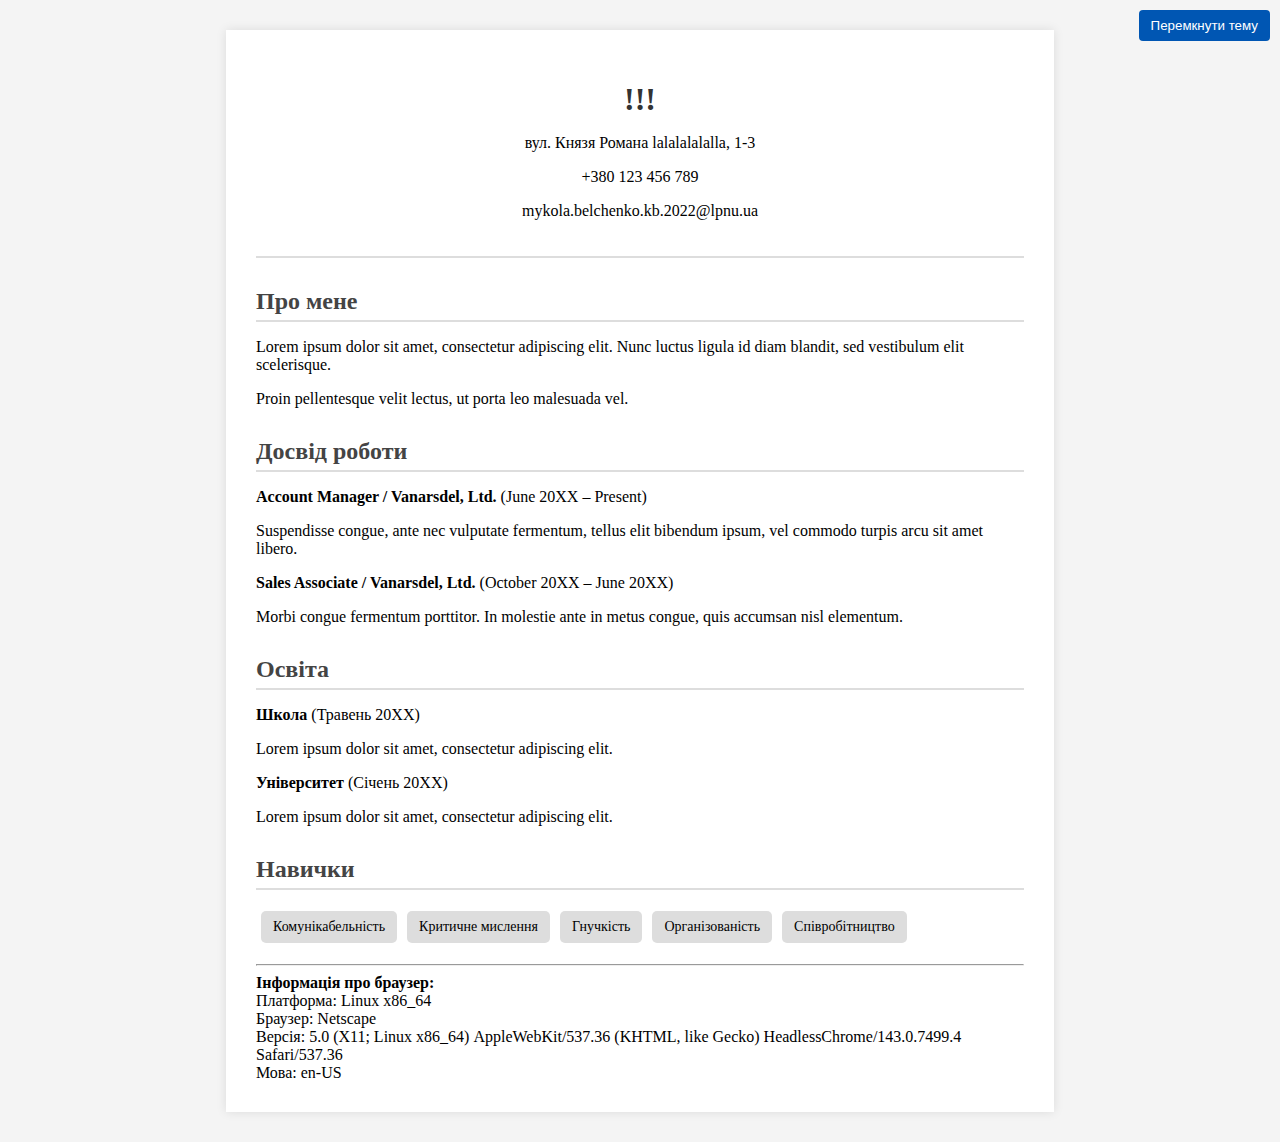
<file: index.html>
<!DOCTYPE html>
<html lang="uk">
<head>
  <meta charset="UTF-8">
  <meta name="viewport" content="width=device-width, initial-scale=1.0">
  <title>ResumeV3 - Mykola Belchenko</title>
  <link rel="stylesheet" href="stylesMyV3.css">
  <link rel="stylesheet" href="theme_and_modal_styles.css">
</head>
<body>

<div class="resume-container">

  <div class="header">
    <h1>!!!</h1>
    <p>вул. Князя Романа lalalalalalla, 1-3</p>
    <p>+380 123 456 789</p>
    <p>mykola.belchenko.kb.2022@lpnu.ua</p>
  </div>

  <div class="section about">
    <h2>Про мене</h2>
    <p>Lorem ipsum dolor sit amet, consectetur adipiscing elit. Nunc luctus ligula id diam blandit, sed vestibulum elit scelerisque.</p>
    <p>Proin pellentesque velit lectus, ut porta leo malesuada vel.</p>
  </div>

  <div class="section experience">
    <h2>Досвід роботи</h2>
    <p><strong>Account Manager / Vanarsdel, Ltd.</strong> (June 20XX – Present)</p>
    <p>Suspendisse congue, ante nec vulputate fermentum, tellus elit bibendum ipsum, vel commodo turpis arcu sit amet libero.</p>
    <p><strong>Sales Associate / Vanarsdel, Ltd.</strong> (October 20XX – June 20XX)</p>
    <p>Morbi congue fermentum porttitor. In molestie ante in metus congue, quis accumsan nisl elementum.</p>
  </div>

  <div class="section education">
    <h2>Освіта</h2>
    <p><strong>Школа</strong> (Травень 20XX)</p>
    <p>Lorem ipsum dolor sit amet, consectetur adipiscing elit.</p>
    <p><strong>Університет</strong> (Січень 20XX)</p>
    <p>Lorem ipsum dolor sit amet, consectetur adipiscing elit.</p>
  </div>

  <div class="section skills">
    <h2>Навички</h2>
    <ul>
      <li>Комунікабельність</li>
      <li>Критичне мислення</li>
      <li>Гнучкість</li>
      <li>Організованість</li>
      <li>Співробітництво</li>
    </ul>
  </div>

<footer id="footer"></footer>
<script src="script.js"></script>

</div>
</body>
</html>
</file>
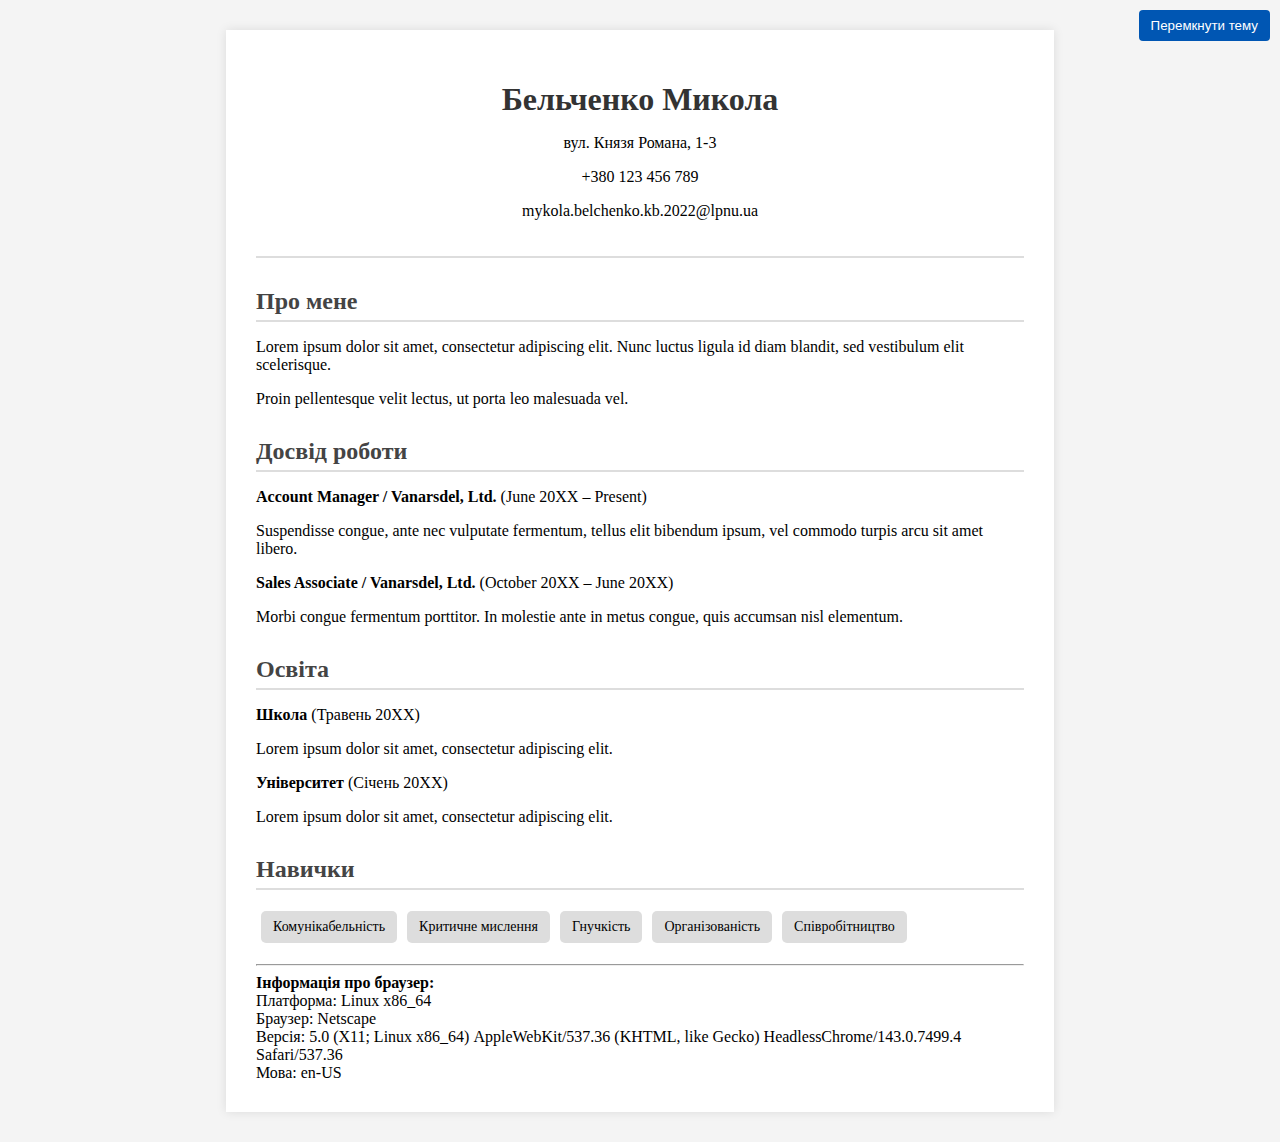
<file: resumeV3.html>
<!DOCTYPE html>
<html lang="uk">
<head>
  <meta charset="UTF-8">
  <meta name="viewport" content="width=device-width, initial-scale=1.0">
  <title>ResumeV3 - Mykola Belchenko</title>
  <link rel="stylesheet" href="stylesMyV3.css">
  <link rel="stylesheet" href="theme_and_modal_styles.css">
</head>
<body>

<div class="resume-container">

  <div class="header">
    <h1>Бельченко Микола</h1>
    <p>вул. Князя Романа, 1-3</p>
    <p>+380 123 456 789</p>
    <p>mykola.belchenko.kb.2022@lpnu.ua</p>
  </div>

  <div class="section about">
    <h2>Про мене</h2>
    <p>Lorem ipsum dolor sit amet, consectetur adipiscing elit. Nunc luctus ligula id diam blandit, sed vestibulum elit scelerisque.</p>
    <p>Proin pellentesque velit lectus, ut porta leo malesuada vel.</p>
  </div>

  <div class="section experience">
    <h2>Досвід роботи</h2>
    <p><strong>Account Manager / Vanarsdel, Ltd.</strong> (June 20XX – Present)</p>
    <p>Suspendisse congue, ante nec vulputate fermentum, tellus elit bibendum ipsum, vel commodo turpis arcu sit amet libero.</p>
    <p><strong>Sales Associate / Vanarsdel, Ltd.</strong> (October 20XX – June 20XX)</p>
    <p>Morbi congue fermentum porttitor. In molestie ante in metus congue, quis accumsan nisl elementum.</p>
  </div>

  <div class="section education">
    <h2>Освіта</h2>
    <p><strong>Школа</strong> (Травень 20XX)</p>
    <p>Lorem ipsum dolor sit amet, consectetur adipiscing elit.</p>
    <p><strong>Університет</strong> (Січень 20XX)</p>
    <p>Lorem ipsum dolor sit amet, consectetur adipiscing elit.</p>
  </div>

  <div class="section skills">
    <h2>Навички</h2>
    <ul>
      <li>Комунікабельність</li>
      <li>Критичне мислення</li>
      <li>Гнучкість</li>
      <li>Організованість</li>
      <li>Співробітництво</li>
    </ul>
  </div>

<footer id="footer"></footer>
<script src="script.js"></script>

</div>
</body>
</html>
</file>
<file: stylesMyV3.css>
/* Загальні налаштування */
body {
  font-family: Arial, sans-serif;
  margin: 0;
  padding: 0;
  background-color: #f4f4f4;
}

/* Контейнер для резюме */
.resume-container {
  width: 60%;
  font-family: Georgia, serif;
  margin: 30px auto;
  background: white;
  padding: 30px;
  box-shadow: 0 0 10px rgba(0, 0, 0, 0.1);
}

/* Заголовок */
.header {
  text-align: center;
  border-bottom: 2px solid #ddd;
  padding-bottom: 20px;
  margin-bottom: 20px;
}

.header h1 {
  margin-bottom: 10px;
  color: #333;
}

/* Секції */
.section {
  margin-top: 30px;
}

.section h2 {
  color: #444;
  border-bottom: 2px solid #ddd;
  padding-bottom: 5px;
  margin-bottom: 15px;
}

/* Список навичок */
.skills ul {
  list-style: none;
  padding: 0;
  display: flex;
  flex-wrap: wrap;
}

.skills li {
  background: #ddd;
  margin: 5px;
  padding: 8px 12px;
  border-radius: 5px;
  font-size: 14px;
}
</file>
<file: theme_and_modal_styles.css>
/* Кнопка теми */
.theme-toggle {
  position: fixed;
  top: 10px;
  right: 10px;
  z-index: 100;
  padding: 8px 12px;
  background: #0056b3;
  color: #fff;
  border: none;
  border-radius: 4px;
  cursor: pointer;
}
.theme-toggle:hover {
  background: #003f7f;
}

/* Темна тема */
body.dark-mode {
  background-color: #111;
  color: #eee;
}
body.dark-mode .resume-container {
  background-color: #1e1e1e;
  color: #eee;
  box-shadow: 0 0 15px rgba(255, 255, 255, 0.05);
}
body.dark-mode .skills li {
  background: #333;
  color: #fff;
}

/* Коментарі */
.comments {
  margin-top: 30px;
}
.comment {
  margin-bottom: 20px;
  padding: 10px;
  background: #f0f0f0;
  border-left: 4px solid #007BFF;
}
body.dark-mode .comment {
  background: #2a2a2a;
  border-left-color: #66b2ff;
}

/* Модальне вікно */
.modal-form {
  background: #fff;
  padding: 20px;
  border: 1px solid #ccc;
  position: fixed;
  top: 20%;
  left: 50%;
  transform: translateX(-50%);
  z-index: 1000;
  box-shadow: 0 0 10px rgba(0, 0, 0, 0.3);
  max-width: 400px;
  width: 100%;
}
.modal-form label {
  display: block;
  margin: 10px 0 5px;
}
.modal-form input,
.modal-form textarea {
  width: 100%;
  padding: 8px;
  margin-bottom: 10px;
  border: 1px solid #ccc;
  border-radius: 4px;
}
.modal-form button {
  background-color: #0056b3;
  color: white;
  padding: 10px 20px;
  border: none;
  border-radius: 4px;
  cursor: pointer;
}
.modal-form button:hover {
  background-color: #003f7f;
}
</file>
